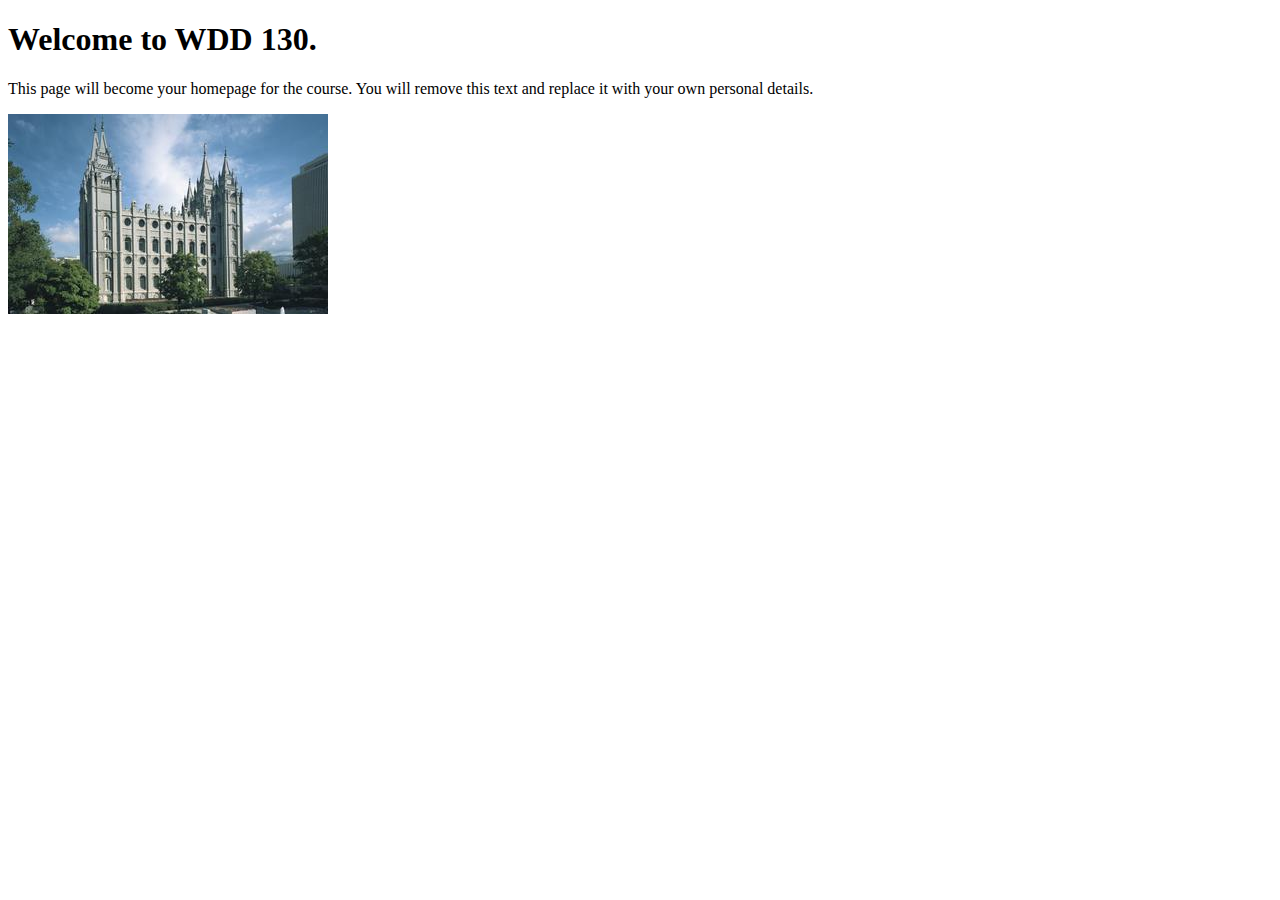
<file: index.html>
<!DOCTYPE html>
<html lang="en">
<head>
    <meta charset="UTF-8">
    <meta name="viewport" content="width=device-width, initial-scale=1.0">
    <title>WDD 130 | Personal Homepage</title>
</head>
<body>
    <h1>Welcome to WDD 130.</h1>
    <p>This page will become your homepage for the course. You will remove this text and replace it with your own personal details.</p>

    <img src="images/salt-lake-temple.jpg" alt="The Salt Lake Temple.">
</body>
</html>
</file>
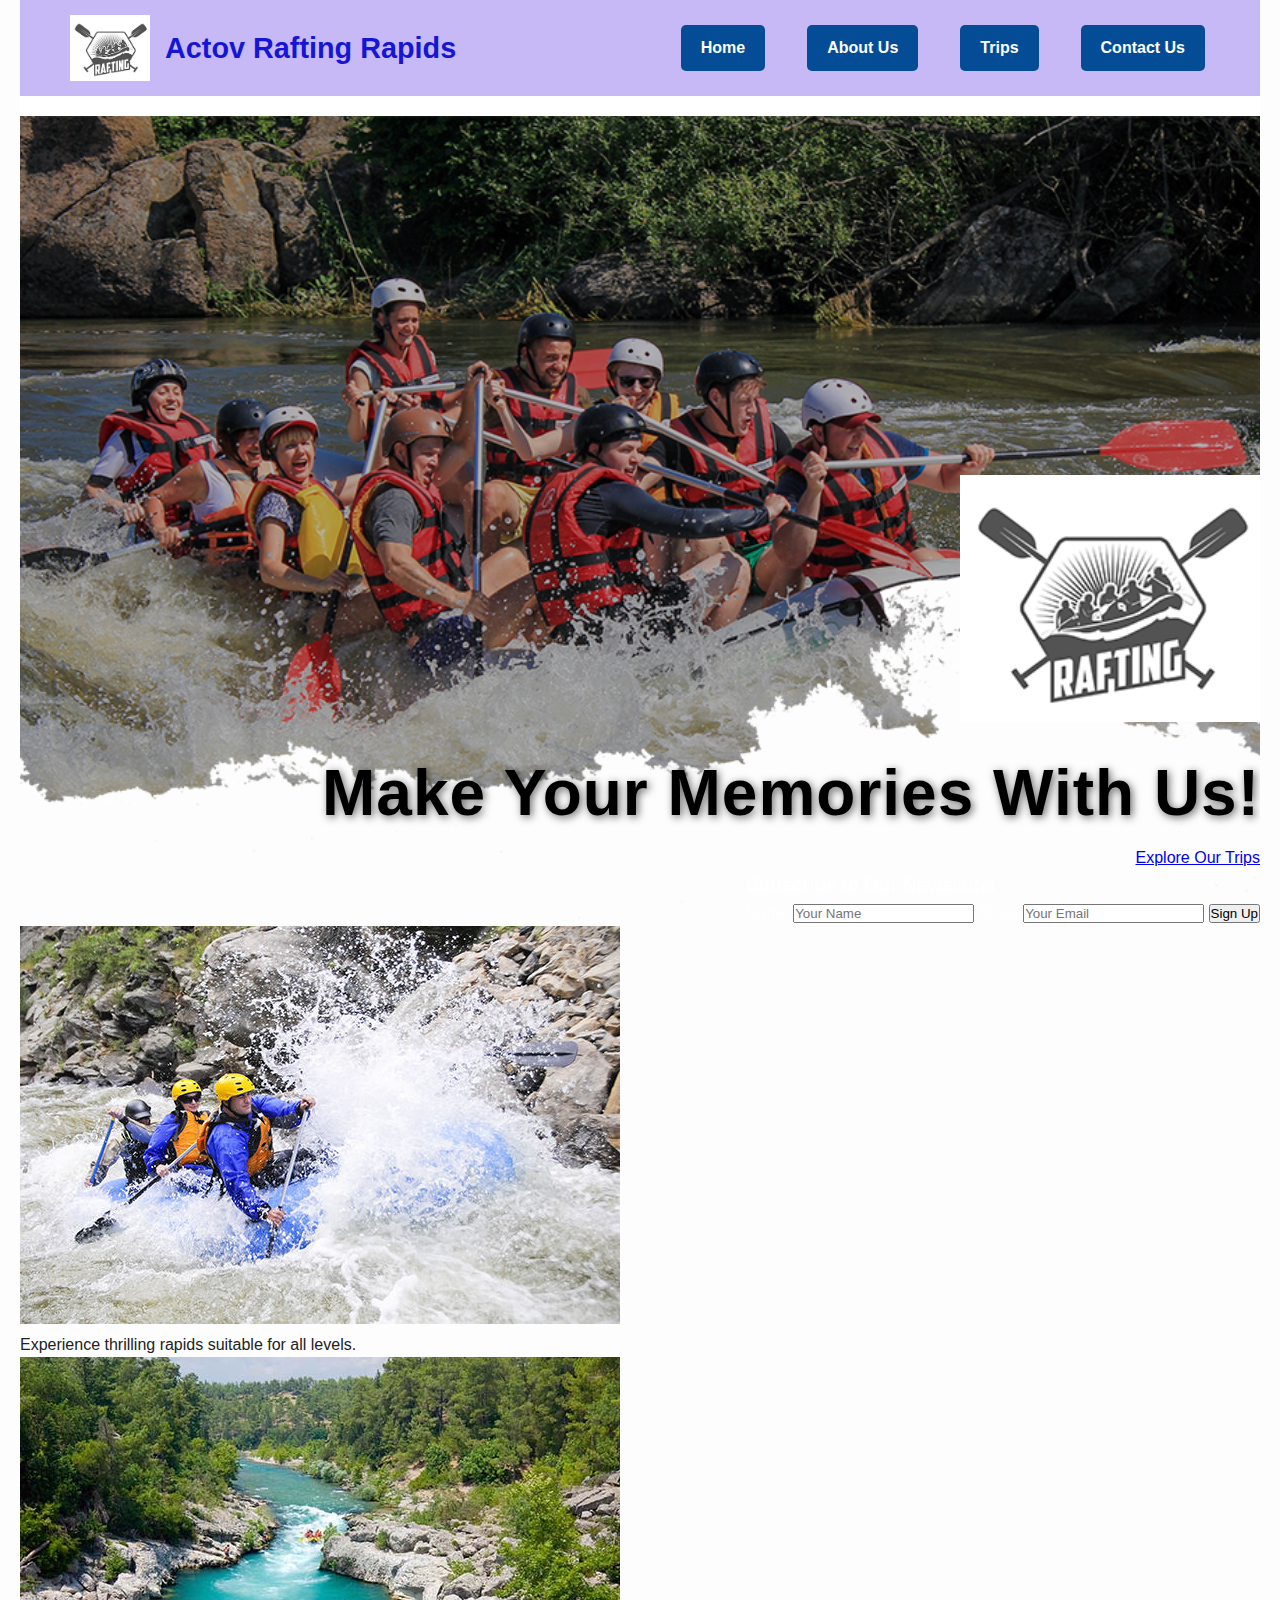
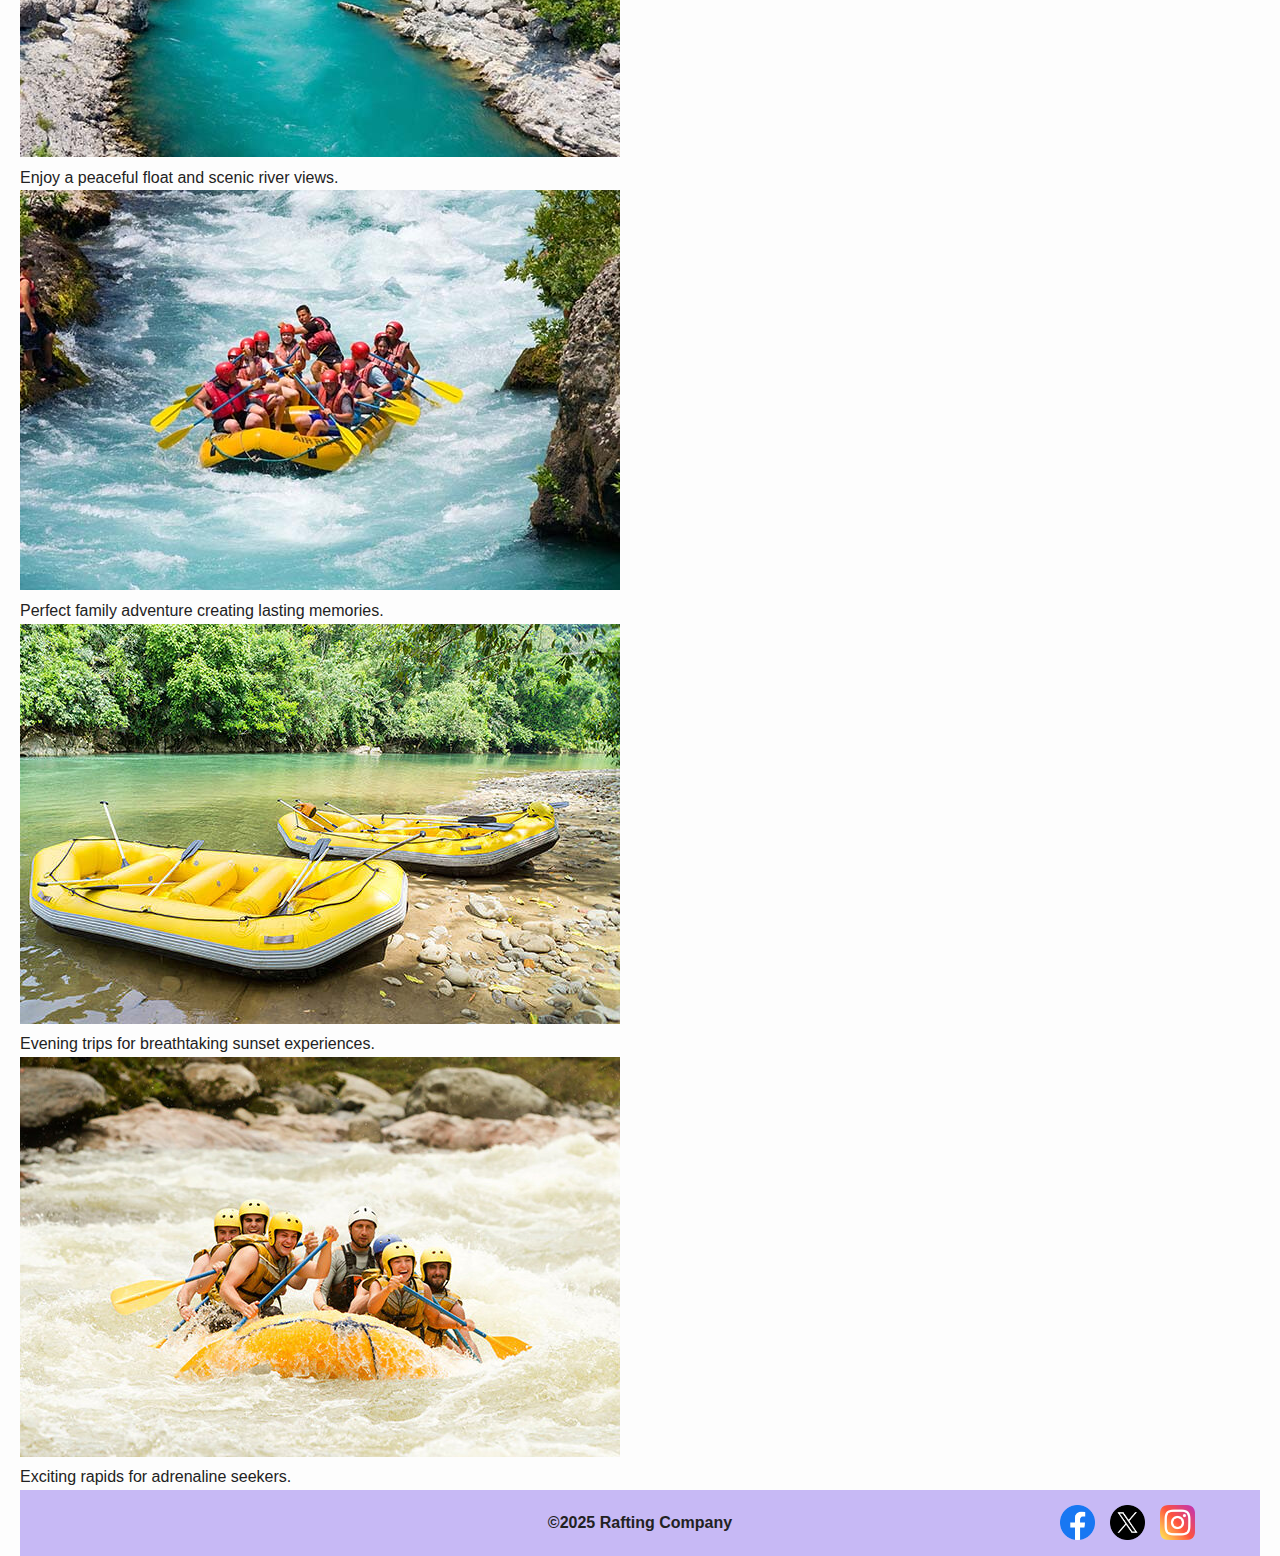
<file: wwr/index.html>
<!DOCTYPE html>
<html lang="en">

<head>
    <meta charset="UTF-8">
    <meta name="viewport" content="width=device-width, initial-scale=1.0">
    <title>Actov Rafting Rapids Co.</title>
    <link rel="stylesheet" href="styles/rafting.css">
    <meta name="description" content="Welcome to Actov Rafting Rapids Co. Experience the thrill of whitewater rafting with our expert guides.">
    <meta name="author" content="Jeff Bernard Candelario">
</head>

<body>
    <div class="wrapper">

        <!-- ================= HEADER ================= -->
        <header>
            <div class="branding">
                <img src="images/zrafting.png" alt="Rafting Company Logo" width="80">
                <h1 class="company-name">Actov Rafting Rapids</h1>
            </div>

            <nav>
                <a href="index.html">Home</a>
                <a href="about.html">About Us</a>
                <a href="trips.html">Trips</a>
                <a href="contact.html">Contact Us</a>
            </nav>
        </header>

        <!-- ================= MAIN ================= -->
        <main class="home-page">
            <section class="hero-home">
                <img src="images/hero_transparency_1024.png" alt="Group of rafters navigating rapids" class="hero-image">
                <div class="hero-overlay">
                    <img src="images/zrafting.png" alt="Company Logo" class="overlay-logo">
                    <h2 class="overlay-text">Make Your Memories With Us!</h2>

                    <!-- Call-to-Action Button -->
                    <a href="trips.html" class="cta-button">Explore Our Trips</a>

                    <!-- Newsletter Overlay Card -->
                    <section class="newsletter-card">
                        <h3>Subscribe to Our Newsletter</h3>
                        <form id="newsletter-form">
                            <label for="newsletter-name">Name</label>
                            <input type="text" id="newsletter-name" name="newsletter-name" placeholder="Your Name">

                            <label for="newsletter-email">Email</label>
                            <input type="email" id="newsletter-email" name="newsletter-email" placeholder="Your Email">

                            <button type="submit">Sign Up</button>
                        </form>
                    </section>
                </div>
            </section>

            <!-- Grid Content Section -->
            <div class="home-grid">
                <div class="grid-item">
                    <img src="images/rafting-wet1.jpg" alt="Thrilling Rapids">
                    <p>Experience thrilling rapids suitable for all levels.</p>
                </div>
                <div class="grid-item">
                    <img src="images/rafting-stream.jpg" alt="Peaceful Float">
                    <p>Enjoy a peaceful float and scenic river views.</p>
                </div>
                <div class="grid-item">
                    <img src="images/rafting-snapshot.jpg" alt="Family Adventure">
                    <p>Perfect family adventure creating lasting memories.</p>
                </div>
                <div class="grid-item">
                    <img src="images/boat_gear1.jpg" alt="Sunset Trip">
                    <p>Evening trips for breathtaking sunset experiences.</p>
                </div>
                <div class="grid-item">
                    <img src="images/rafting4.jpg" alt="Exciting Rapids 2">
                    <p>Exciting rapids for adrenaline seekers.</p>
                </div>
            </div>

        </main>

        <!-- ================= FOOTER ================= -->
        <footer>
            <div class="footer-content">
                <p>©2025 Rafting Company</p>
                <div class="socialmedia">
                    <a href="https://facebook.com" target="_blank">
                        <img src="images/facebook.png" alt="Facebook homepage link">
                    </a>
                    <a href="https://twitter.com" target="_blank">
                        <img src="images/twitter.png" alt="Twitter homepage link">
                    </a>
                    <a href="https://instagram.com" target="_blank">
                        <img src="images/instagram.png" alt="Instagram homepage link">
                    </a>
                </div>
            </div>
        </footer>

    </div>
</body>

</html>
</file>
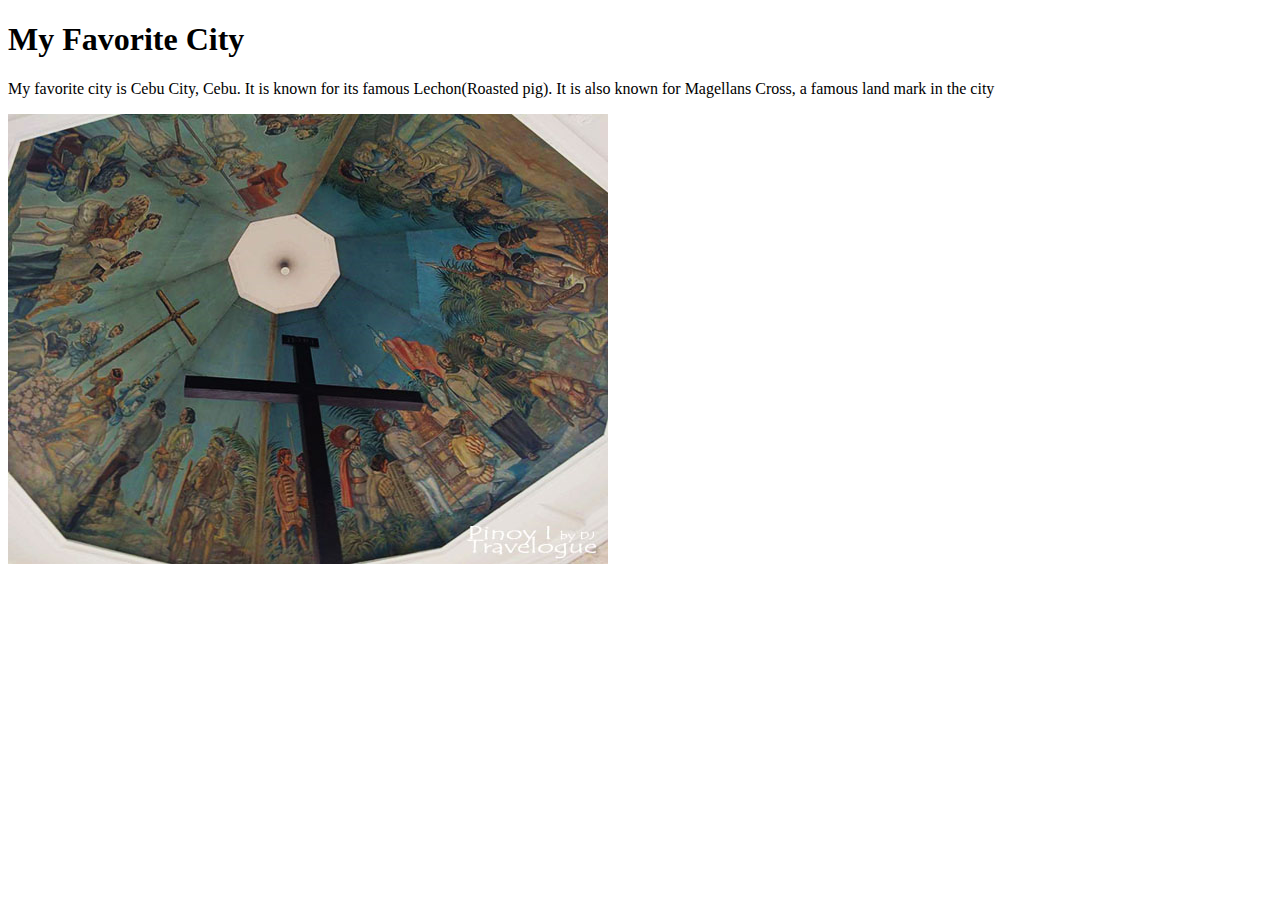
<file: week01/favorite-city.html>
<!DOCTYPE html>
<html lang="en">

<head>
    <meta charset="UTF-8">
    <meta name="viewport" content="width=device-width, initial-scale=">
    <title>My Favorite City - Brother Jeff</title>
</head>

<body>
    <h1>My Favorite City</h1>
    <p>My favorite city is Cebu City, Cebu. It is known for its famous Lechon(Roasted pig).
        It is also known for Magellans Cross, a famous land mark in the city</p>
    <img src="images/cross.jpg" alt="a historic landmark in Cebu City where Ferdinand Magellan planted a cross in 1521, 
    marking the arrival of Christianity in the Philippines" width="600" </body>

</html>
</file>
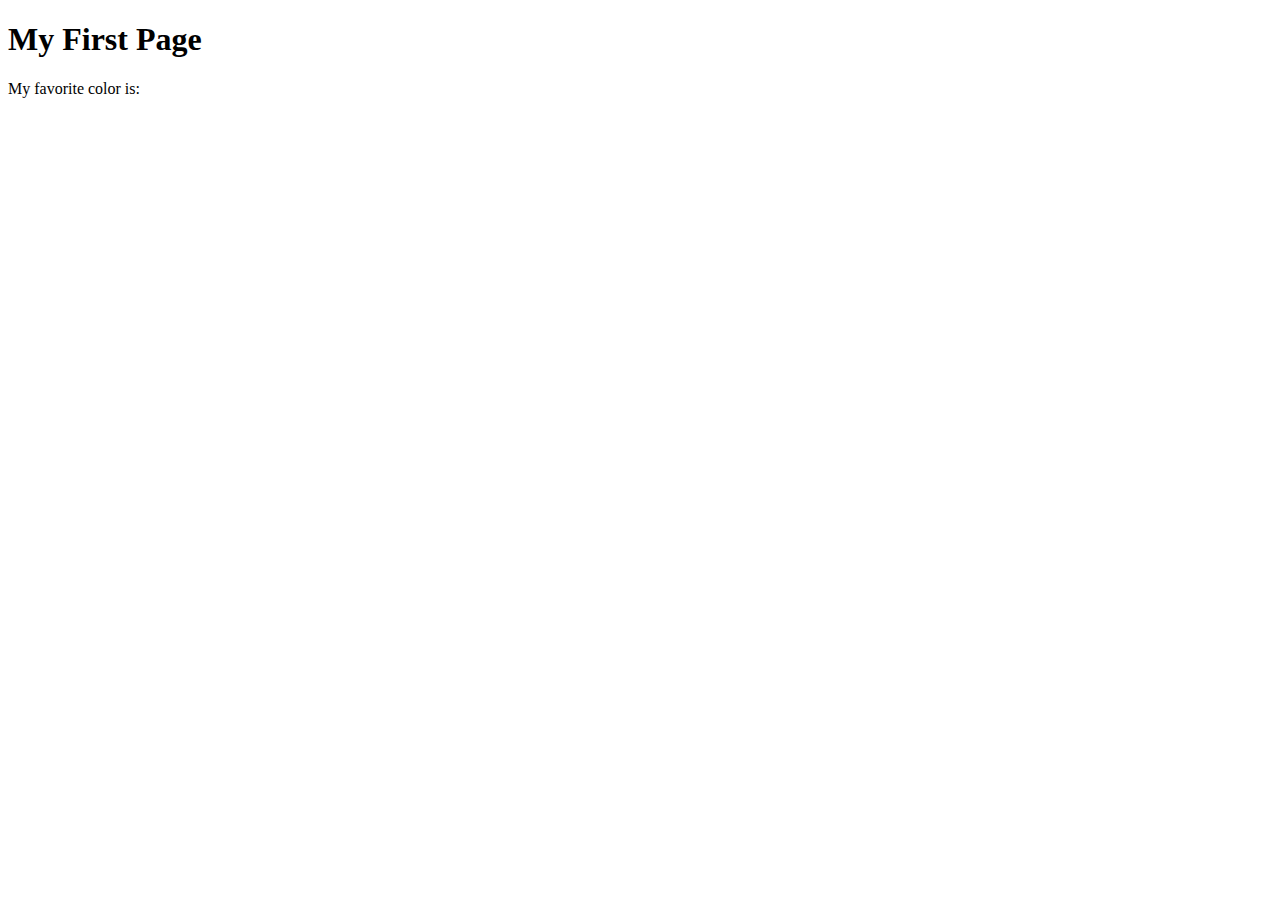
<file: week01/first-page.html>
<!DOCTYPE html>
<html lang="en">
<head>
    <meta charset="UTF-8">
    <meta name="viewport" content="width=device-width, initial-scale=1.0">
    <title>My First Page</title>
</head>
<body>
    <h1>My First Page</h1>
    <p>My favorite color is: </p>
</body>
</html>
</file>
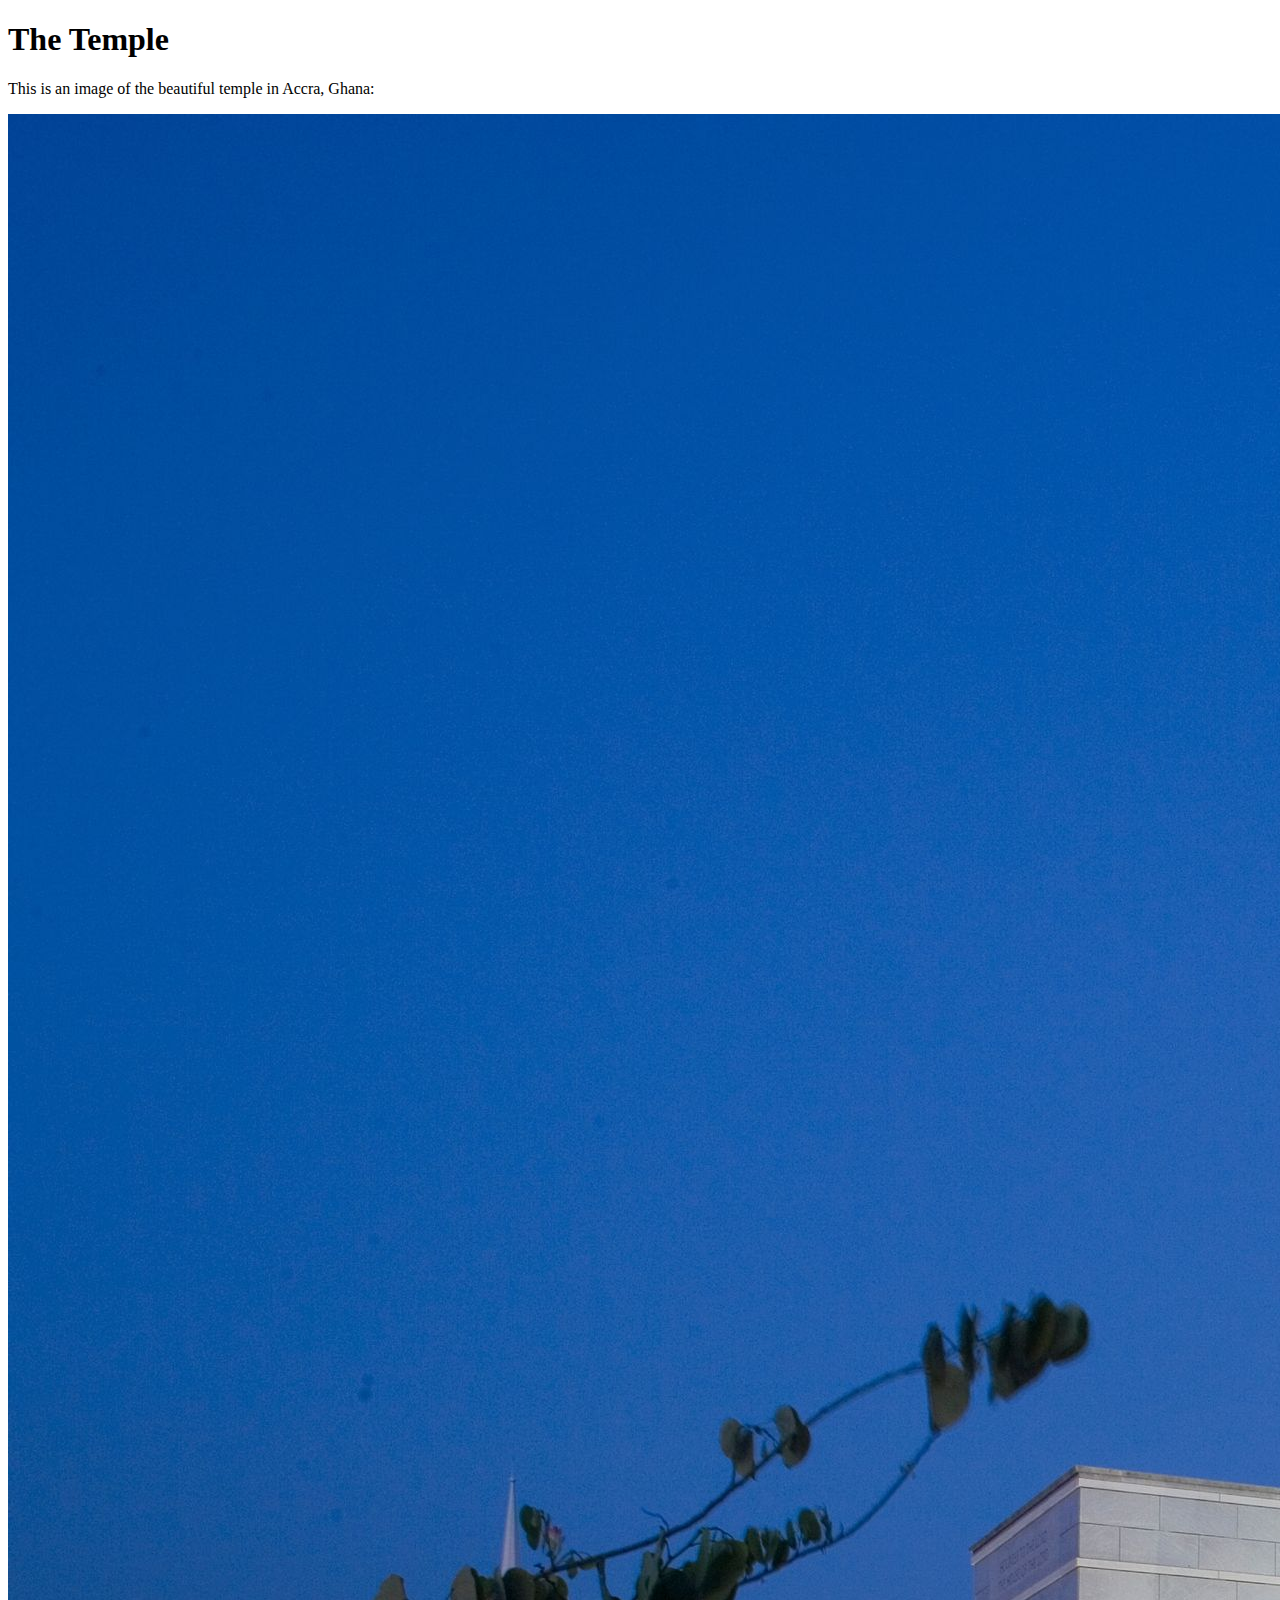
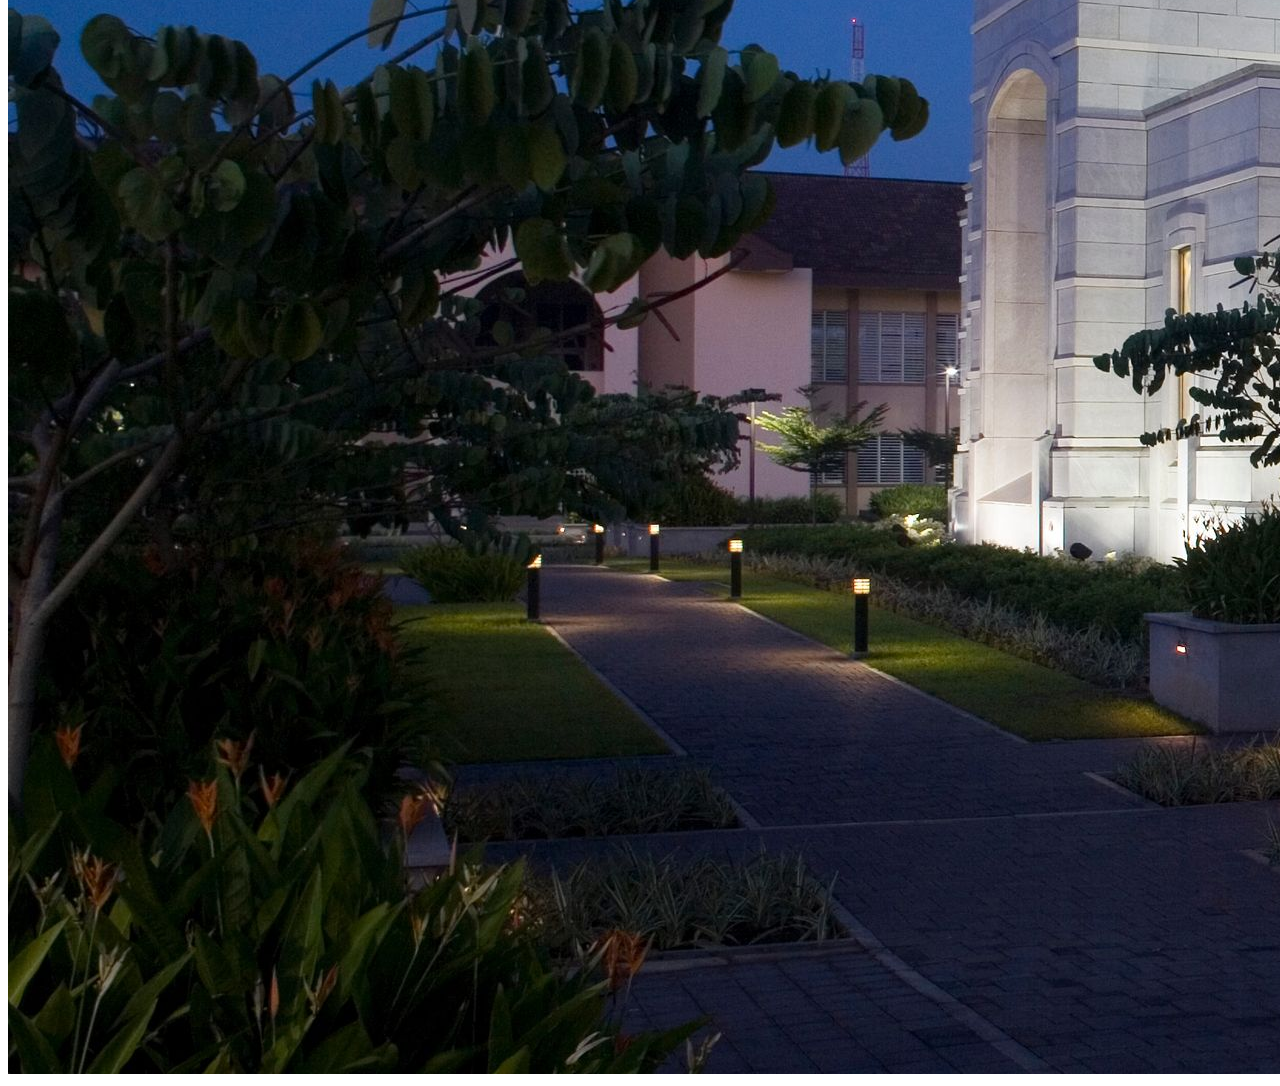
<file: week01/images.html>
<!DOCTYPE html>
<html lang="en">
<head>
    <meta charset="UTF-8">
    <meta name="viewport" content="width=device-width, initial-scale=1.0">
    <title>Temple Image</title>
</head>
<body>
    <h1>The Temple</h1>
    <p>This is an image of the beautiful temple in Accra, Ghana:</p>
    <img src="images/temple-large.jpeg" alt="The Accra Ghana Temple">
    
</body>
</html>
</file>
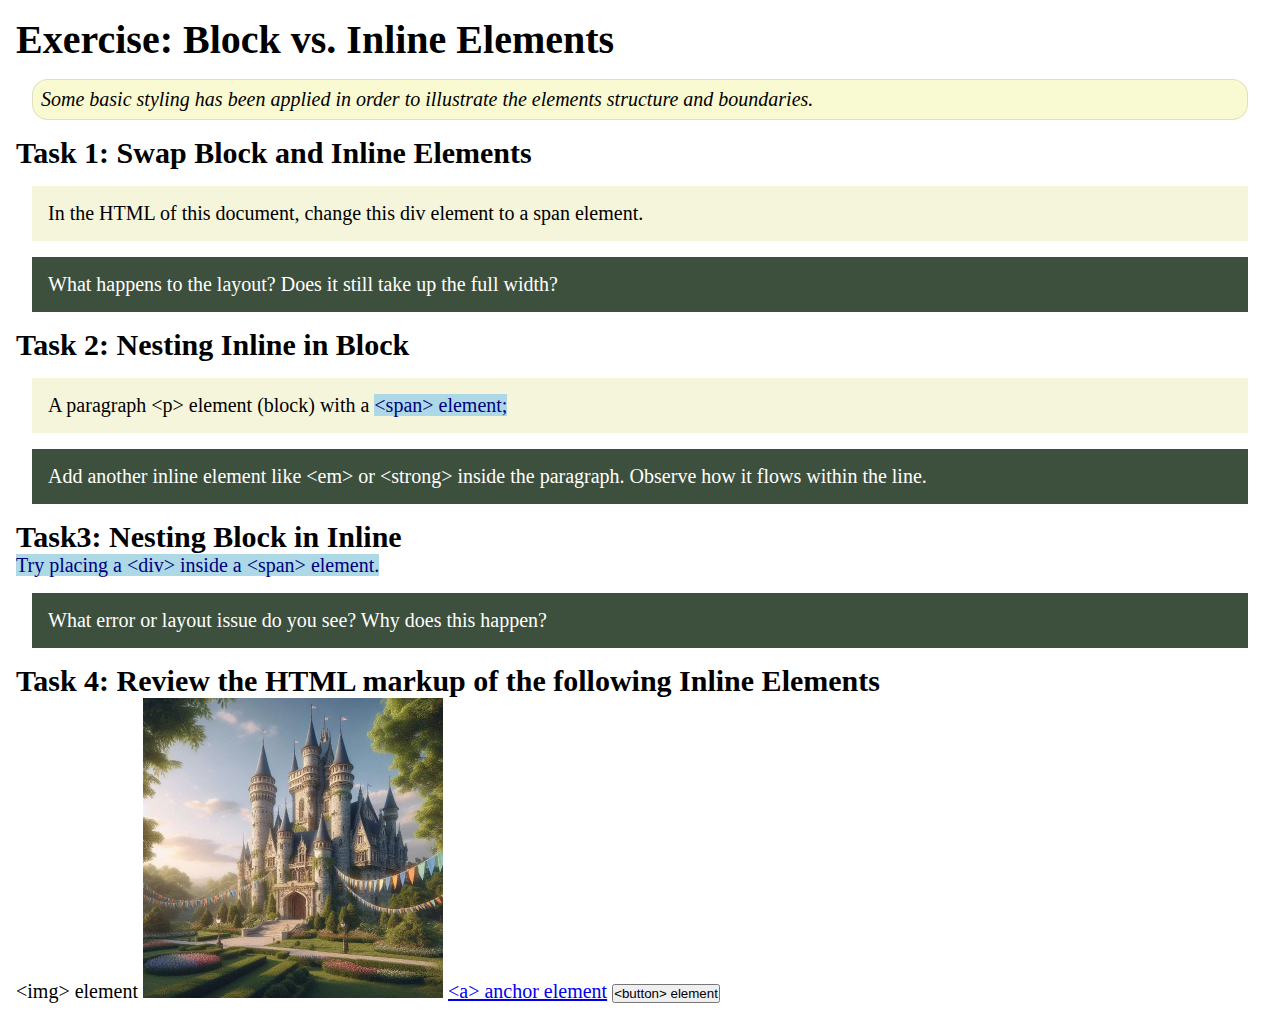
<file: week02/block-vs-inline.html>
<!DOCTYPE html>
<html lang="en">

<head>
    <meta charset="UTF-8">
    <meta name="viewport" content="width=device-width, initial-scale=1.0">
    <title>Exercise: Block vs. Inline Elements</title>
    <link rel="stylesheet" href="styles/block-vs-inline.css">
</head>

<body>
    <main>
        <h1>Exercise: Block vs. Inline Elements</h1>
        <p class="note">Some basic styling has been applied in order to illustrate the elements structure and
            boundaries.</p>

        <h2>Task 1: Swap Block and Inline Elements</h2>
        <div>In the HTML of this document, change this div element to a span element.</div>

        <p class="question">What happens to the layout? Does it still take up the full width?</p>

        <h2>Task 2: Nesting Inline in Block</h2>
        <p>A paragraph &lt;p&gt; element (block) with a <span>&lt;span&gt; element;</span></p>
        <p class="question">Add another inline element like &lt;em&gt; or &lt;strong&gt; inside the paragraph. Observe
            how it flows within the line.</p>

        <h2>Task3: Nesting Block in Inline</h2>
        <span>Try placing a &lt;div&gt; inside a &lt;span&gt; element.</span>
            <p class="question">What error or layout issue do you see? Why does this happen?</p>


            <h2>Task 4: Review the HTML markup of the following Inline Elements</h2>
        &lt;img&gt; element
        <img src="images/castle.webp" alt="placeholder image (images are inline)" width="300" height="300">
        <a href="https://churchofjesuschrist.org">&lt;a&gt; anchor element</a>
        <button type="button">&lt;button&gt; element</button>
    </main>
</body>

</html>
</file>
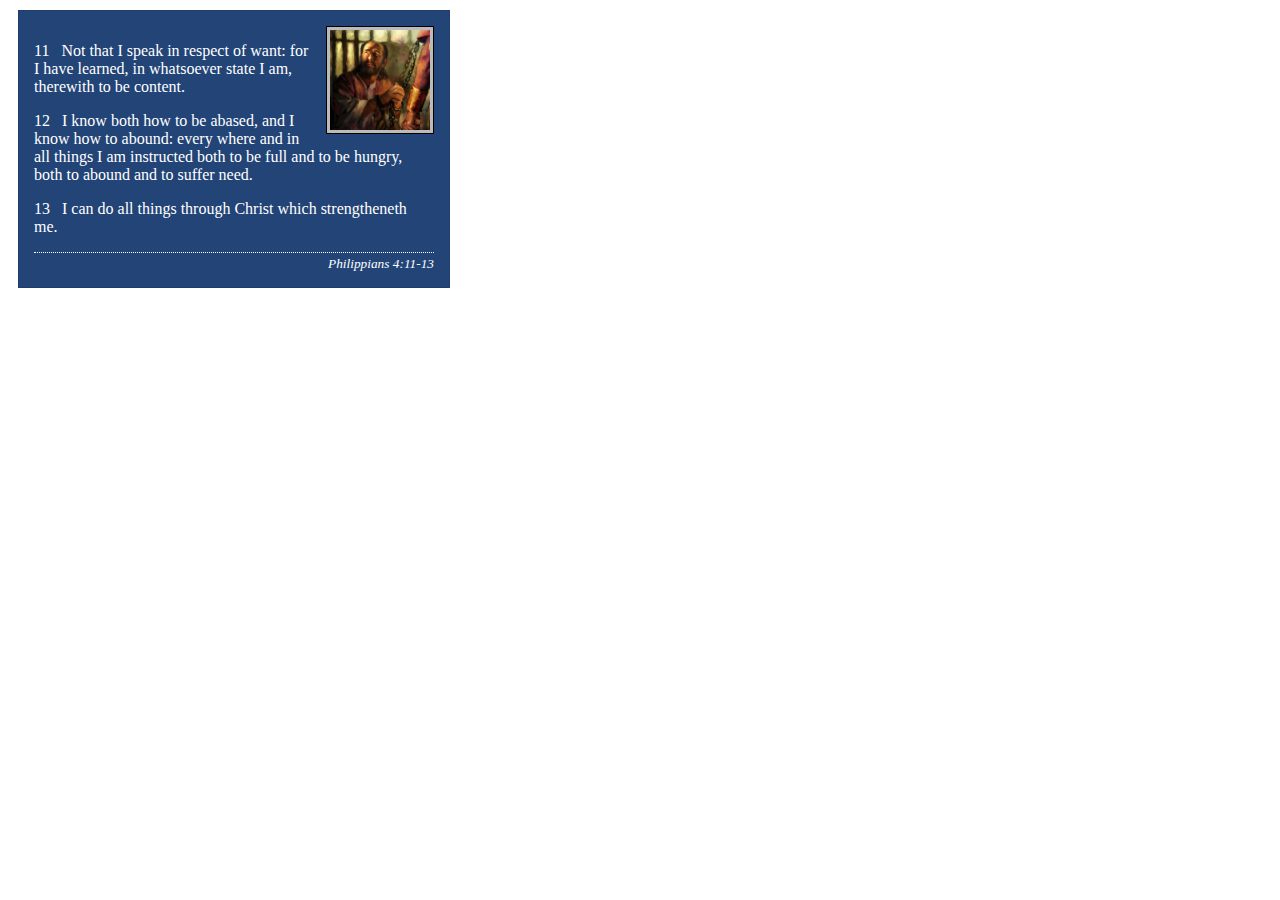
<file: week02/box-model-solution.html>
<!DOCTYPE html>
<html lang="en">
<head>
    <meta charset="UTF-8">
    <meta name="viewport" content="width=device-width, initial-scale=1.0">
    <title>Box Model Activity</title>
    <link rel="stylesheet" href="styles/box-model-solution.css">
</head>
<body>
    <main>
        <div class="callout">
            <img src="images/apostle-paul-imprisoned.webp" alt="Paul the Apostle - Imprisoned in Rome" width="200" height="200">
            <blockquote>
                <p>11 &nbsp; Not that I speak in respect of want: for I have learned, in whatsoever state I am, therewith to be content.</p>
                <p>12 &nbsp; I know both how to be abased, and I know how to abound: every where and in all things I am instructed both to be full and to be hungry, both to abound and to suffer need.</p>
                <p>13 &nbsp; I can do all things through Christ which strengtheneth me.</p>
            </blockquote>
            <cite>Philippians 4:11-13</cite>
        </div>
    </main>
</body>
</html>
</file>
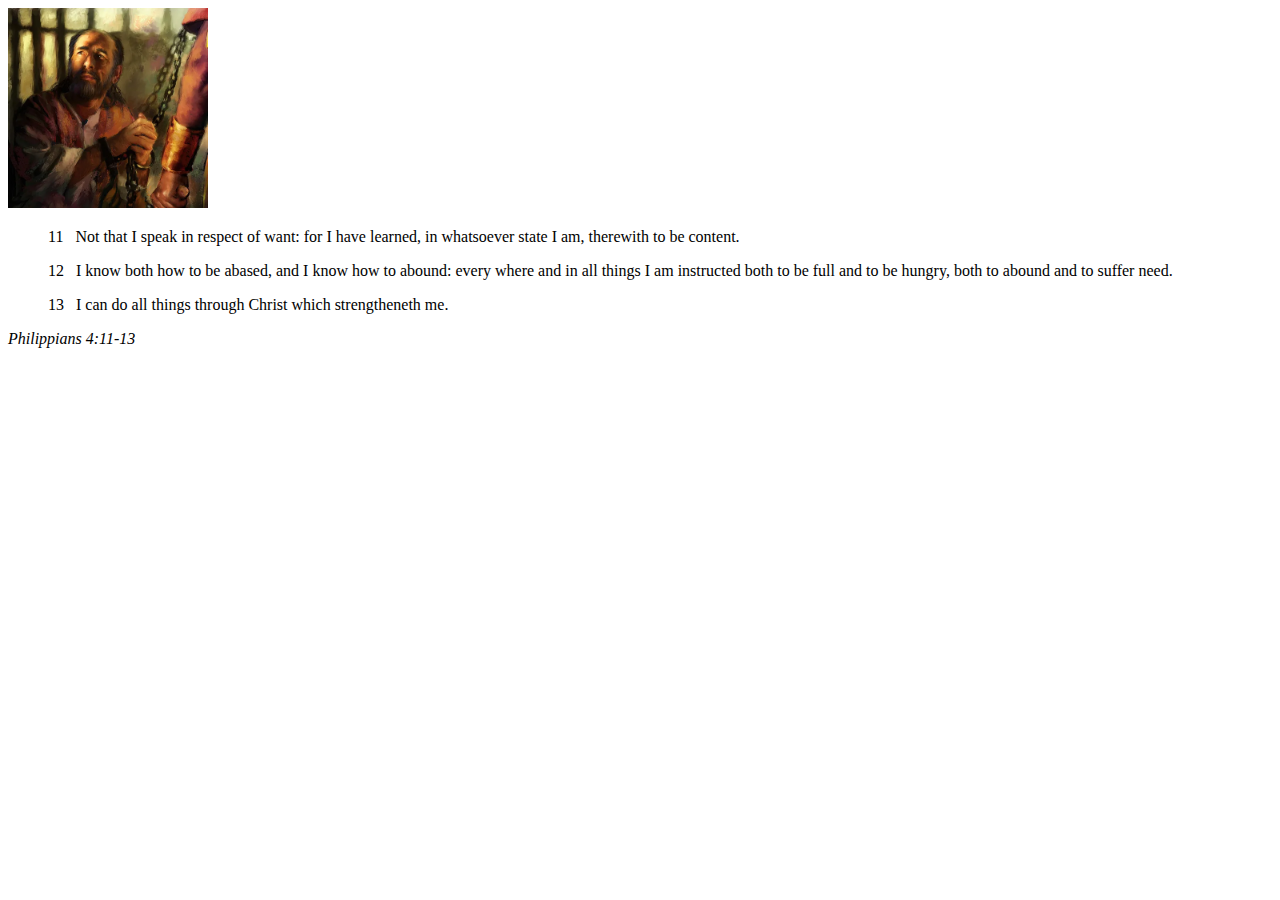
<file: week02/box-model.html>
<!DOCTYPE html>
<html lang="en">
<head>
    <meta charset="UTF-8">
    <meta name="viewport" content="width=device-width, initial-scale=1.0">
    <title>Box Model Activity</title>
</head>
<body>
    <main>
        <div class="callout">
            <img src="images/apostle-paul-imprisoned.webp" alt="Paul the Apostle - Imprisoned in Rome" width="200" height="200">
            <blockquote>
                <p>11 &nbsp; Not that I speak in respect of want: for I have learned, in whatsoever state I am, therewith to be content.</p>
                <p>12 &nbsp; I know both how to be abased, and I know how to abound: every where and in all things I am instructed both to be full and to be hungry, both to abound and to suffer need.</p>
                <p>13 &nbsp; I can do all things through Christ which strengtheneth me.</p>
            </blockquote>
            <cite>Philippians 4:11-13</cite>
        </div>
    </main>
</body>
</html>
</file>
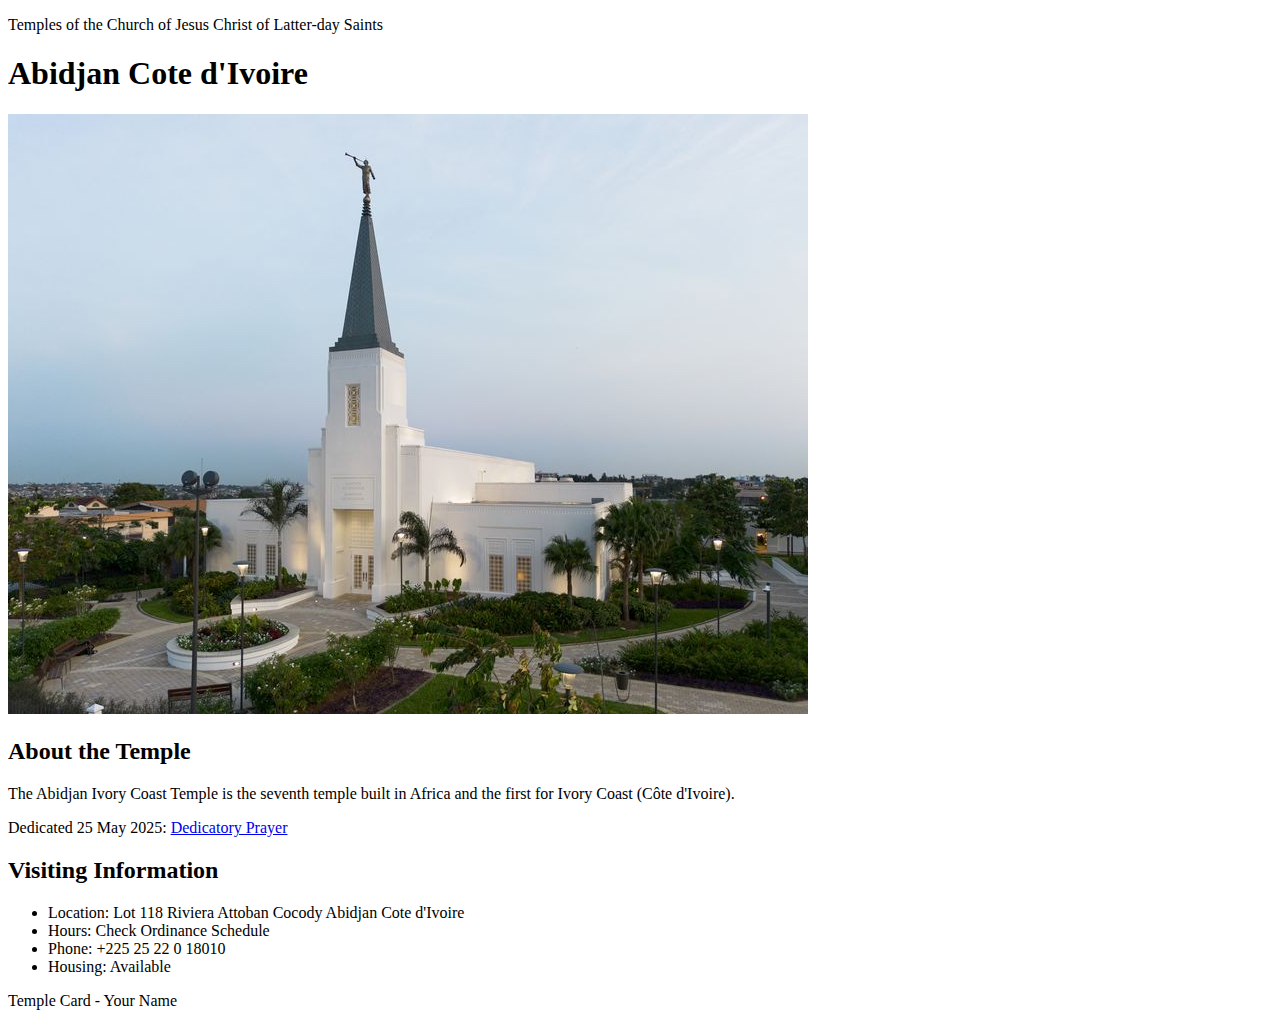
<file: week02/temple.html>
<!DOCTYPE html>
<html lang="en">

<head>
    <meta charset="UTF-8">
    <meta name="viewport" content="width=device-width, initial-scale=1.0">
    <title>Temple Card - Abidjan Cote d'Ivoire</title>
</head>

<body>
    <header>
        <p>Temples of the Church of Jesus Christ of Latter-day Saints</p>
    </header>
    <main>
        <h1>Abidjan Cote d'Ivoire</h1>
        <picture>
            <img src="images/abidjan-ivory-coast.jpeg" alt="Abidjan Cote d'Ivoire Temple">
        </picture>
        <section>
            <h2>About the Temple</h2>
            <p>The Abidjan Ivory Coast Temple is the seventh temple built in Africa and the first for Ivory Coast (Côte
                d'Ivoire).</p>
            <p>Dedicated 25 May 2025: <a
                    href="https://www.churchofjesuschrist.org/temples/dedicatory-prayer/abidjan-ivory-coast-temple/2025-05-25?lang=eng"
                    target="_blank" rel="noopener noreferrer">Dedicatory Prayer</a></p>
        </section>
        <section>
            <h2>Visiting Information</h2>
            <ul>
                <li>Location: Lot 118 Riviera Attoban Cocody Abidjan Cote d'Ivoire</li>
                <li>Hours: Check Ordinance Schedule</li>
                <li>Phone: +225 25 22 0 18010</li>
                <li>Housing: Available</li>
            </ul>
        </section>
    </main>
    <footer>
        <p>Temple Card - Your Name</p>
    </footer>
</body>

</html>
</file>
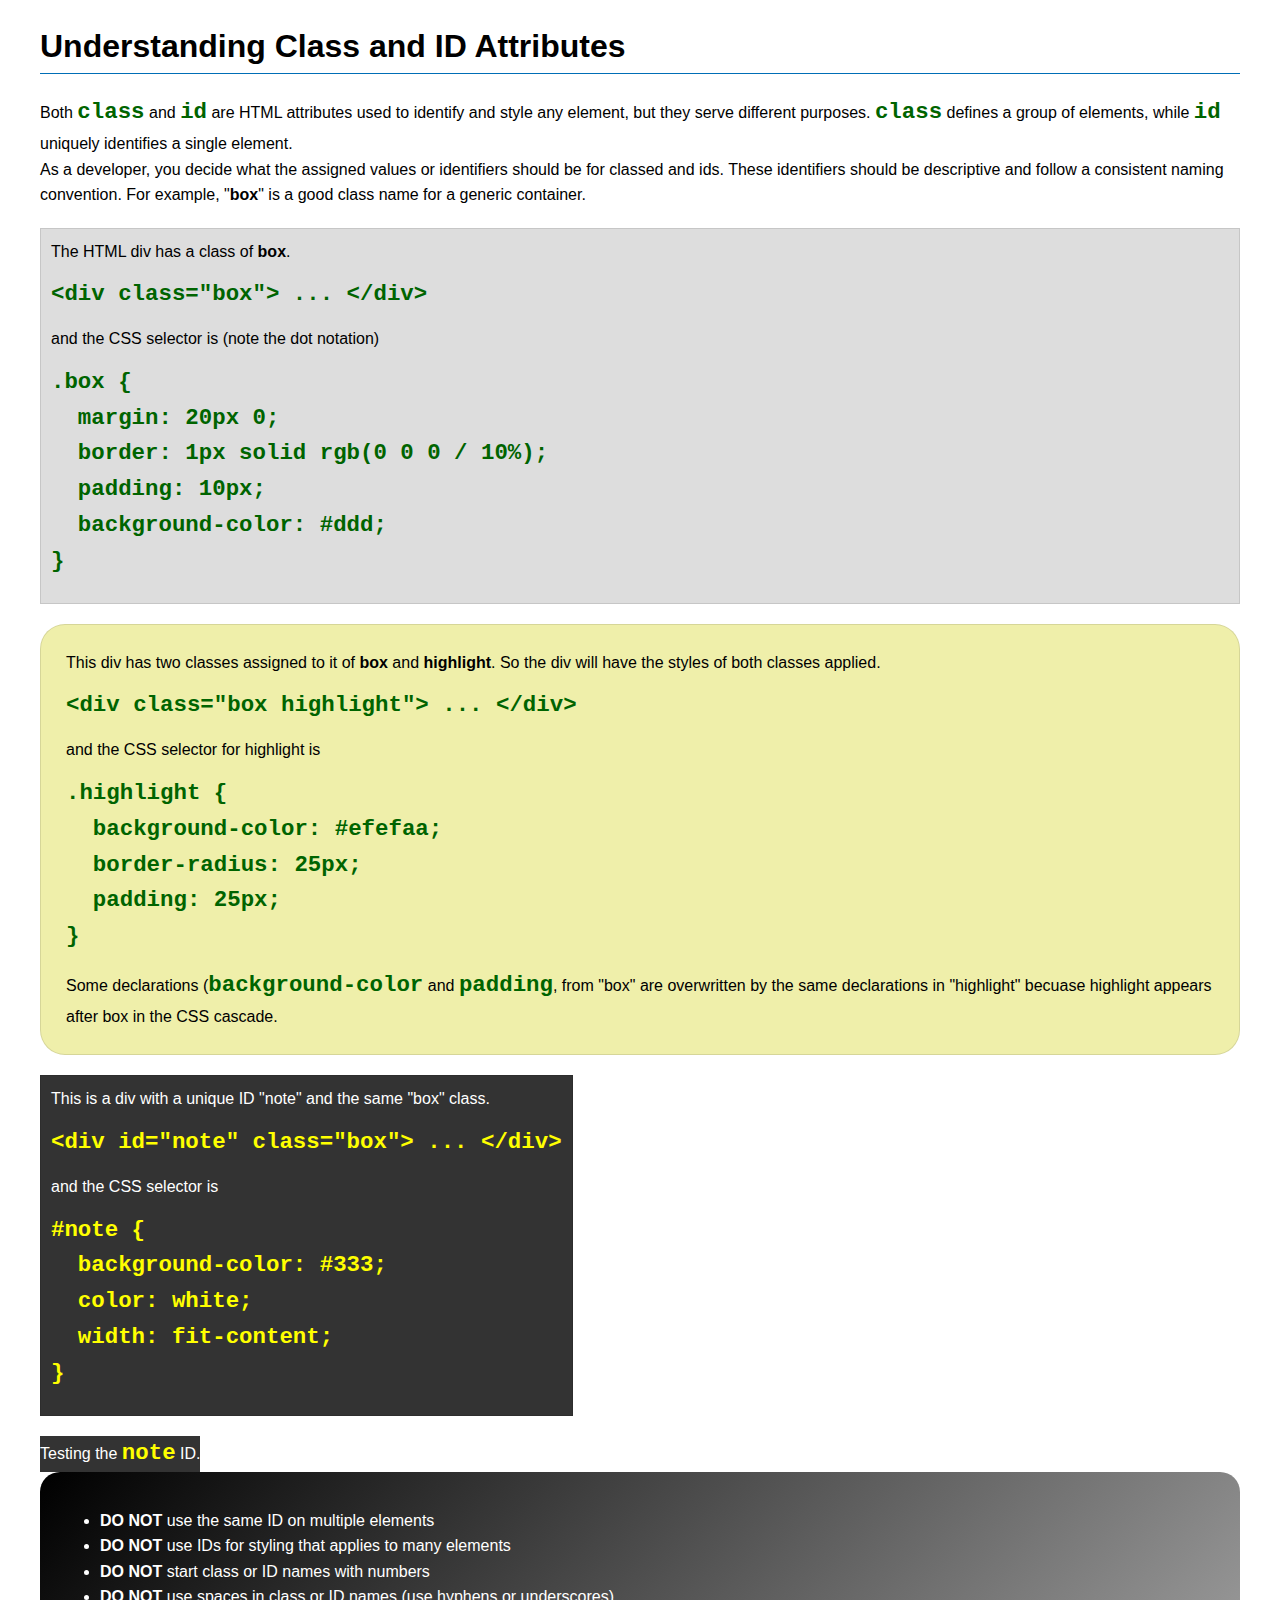
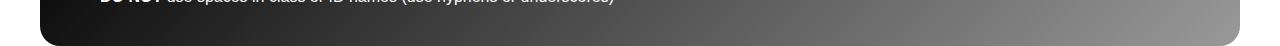
<file: week03/class-and-id.html>
<!DOCTYPE html>
<html lang="en">

<head>
    <meta charset="UTF-8">
    <meta name="viewport" content="width=device-width, initial-scale=1.0">
    <title>Class vs ID Attributes</title>
    <link rel="stylesheet" href="styles/class-and-id.css">
</head>

<body>
    <h1>Understanding Class and ID Attributes</h1>
    <p>Both <code>class</code> and <code>id</code> are HTML attributes used to identify and style any element, but they
        serve different purposes. <code>class</code> defines a group of elements, while <code>id</code> uniquely
        identifies a single element.</p>
    <p>As a developer, you decide what the assigned values or identifiers should be for classed and ids. These
        identifiers should be
        descriptive and follow a consistent naming convention. For example, "<strong>box</strong>" is a good class name
        for a generic container.</p>
    <div class="box">
        <p>The HTML div has a class of <strong>box</strong>.</p>
        <pre><code class="html">&lt;div class="box"&gt; ... &lt;/div&gt;</code></pre>
        and the CSS selector is (note the dot notation)
        <pre><code class="css">.box {
  margin: 20px 0;
  border: 1px solid rgb(0 0 0 / 10%);
  padding: 10px;
  background-color: #ddd; 
}</code></pre>
    </div>

    <div class="box highlight">
        <p>This div has two classes assigned to it of <strong>box</strong> and <strong>highlight</strong>. So the div
            will have the styles of both classes applied.</p>
        <pre><code class="html">&lt;div class="box highlight"&gt; ... &lt;/div&gt;</code></pre>
        and the CSS selector for highlight is
        <pre><code class="css">.highlight {
  background-color: #efefaa;
  border-radius: 25px;
  padding: 25px;
}</code></pre>
<p>Some declarations (<code>background-color</code> and <code>padding</code>, from "box" are overwritten by the same declarations in "highlight" becuase highlight appears after box in the CSS cascade.</p>
    </div>

    <div id="note" class="box">
        <p>This is a div with a unique ID "note" and the same "box" class.</p>
        <pre><code class="html">&lt;div id="note" class="box"&gt; ... &lt;/div&gt;</code></pre>
        and the CSS selector is
        <pre><code class="css">#note {
  background-color: #333;
  color: white;
  width: fit-content;
}</code></pre>
    </div>

    <div id="note">
        <p>Testing the <code>note</code> ID.</p>
    </div>

    <section id="best-practice">
        <ul>
            <li><strong>DO NOT</strong> use the same ID on multiple elements</li>
            <li><strong>DO NOT</strong> use IDs for styling that applies to many elements</li>
            <li><strong>DO NOT</strong> start class or ID names with numbers</li>
            <li><strong>DO NOT</strong> use spaces in class or ID names (use hyphens or underscores)</li>
        </ul>
    </section>




</body>

</html>
</file>
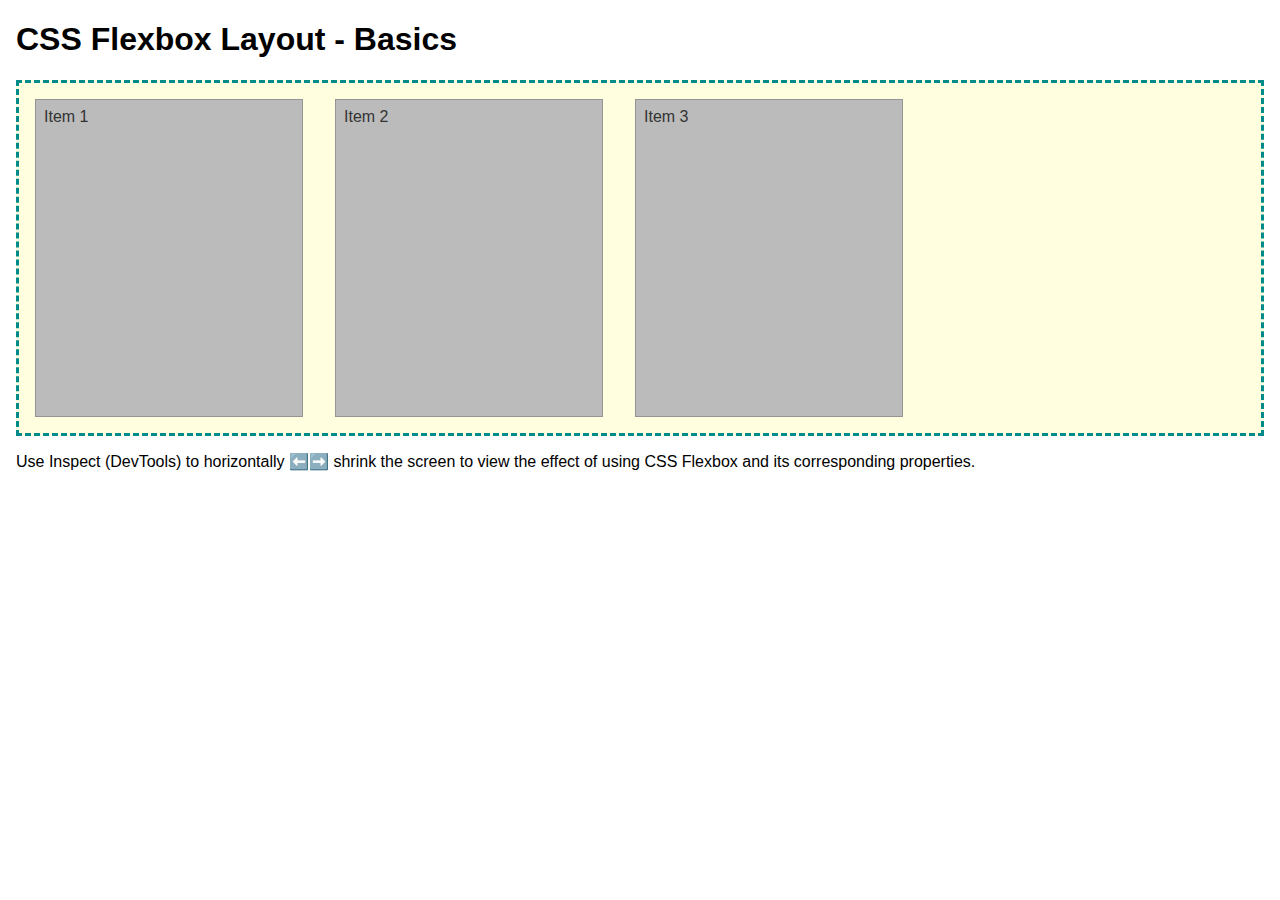
<file: week04/flexbox-layout.html>
<!DOCTYPE html>
<html lang="en">
<head>
    <meta charset="UTF-8">
    <meta name="viewport" content="width=device-width, initial-scale=1.0">
    <title>CSS Flexbox Layout - Basics</title>
    <link rel="stylesheet" href="styles/flexbox.css">
</head>
<body>
    <main>
        <h1>CSS Flexbox Layout - Basics</h1>
        <div class="flex-container">
            <div class="flex-item item1">Item 1</div>
            <div class="flex-item item2">Item 2</div>
            <div class="flex-item item3">Item 3</div>
        </div>
        <p>Use Inspect (DevTools) to horizontally ⬅️➡️ shrink the screen to view the effect of using CSS Flexbox and its corresponding properties.</p>
    </main>
</body>
</html>
</file>
<file: week02/styles/block-vs-inline.css>
* {
    margin: 0;
    padding: 0;
}

body {
    font-size: 20px;
    margin: 1rem;
}

p,
div {
    background-color: beige;
    margin: 1rem;
    padding: 1rem;
}

span {
    color: navy;
    background-color: lightblue;
}

code {
    margin: 0;
    padding: 0;
    color: green;
    font-size: 1.2rem;
}

.note {
    font-style: italic;
    background-color: lightgoldenrodyellow;
    border-radius: 1rem;
    border: 1px solid rgb(0 0 0 / 10%);
    margin: 1rem;
    padding: .5rem;
}

.question {
    background-color: #3d503d;
    color: #fff;
}
</file>
<file: week02/styles/box-model-solution.css>
.callout {
    max-width: 400px;
    margin: 10px;
    border: 1px solid rgba(0, 0, 0, .1);
    padding: 15px;
    background-color: #247;
    color: #fff;
}

.callout img {
    float: right;
    margin: 0 0 10px 15px;
    border: 1px solid #000;
    padding: 3px;
    background-color: #bbb;
    width: 100px;
    height: auto;

}

blockquote {
    margin: 0;
}

cite {
    display: block;
    border-top: 1px dotted #fff;
    padding-top: 3px;
    text-align: right;
    font-size: smaller;
}
</file>
<file: week03/styles/class-and-id.css>
body {
    font-family: Arial, sans-serif;
    line-height: 1.6;
    margin: 0;
    padding: 0 40px;
}

h1 {
    border-bottom: 1px solid rgb(0 110 182);
    padding-bottom: 0;
}



p {
    margin: 0;
}

code {
    color: darkgreen;
    font-weight: 700;
    font-size: 1.4rem;
}

/* Class examples - can be reused */

.box {
    margin: 20px 0;
    border: 1px solid rgb(0 0 0 / 10%);
    padding: 10px;
    background-color: #ddd; /* this is shorthand for #dddddd */
}

.highlight {
    background-color: #efefaa;
    border-radius: 25px;
    padding: 25px;
}

/* ID examples - should be unique */

#note {
    background-color: #333;
    color: white;
    width: fit-content;
}

#note code {
    color: yellow;
}

#best-practice {
    background: linear-gradient(135deg, #000 0%, #999 100%);
    color: white;
    border-radius: 20px;
    padding: 20px
}
</file>
<file: week04/styles/flexbox.css>
body {
    font-family: Helvetica, Arial, sans-serif;
    margin: 1rem;
}

.flex-container {
    border: 3px dashed darkcyan;
    background-color: lightyellow;
    display: flex;
    flex-wrap: wrap;
}

.flex-item {
    width: 250px;
    margin: 1rem;
    border: 1px solid rgb(0 0 0 / 20%);
    padding: 0.5rem;
    background-color: #bbb;
    color: #333;
}

.item1 {
    min-height: 100px;
}

.item2 {
    min-height: 200px;
}

.item3 {
    min-height: 300px;
}
</file>
<file: wwr/styles/rafting.css>
/* ================= RESET & BASICS ================= */
* {
  margin: 0;
  padding: 0;
  box-sizing: border-box;
}

:root {
  --body-font: Arial, sans-serif;
  --body-color: #222;
  --primary-color: #c7b9f5;   /* light purple */
  --secondary-color: #1515d8; /* deep blue */
  --adventure-color: #044d96; /* blue for adventure heading */
}

body {
  font-family: var(--body-font);
  line-height: 1.6;
  background-color: #fdfdfd;
  color: var(--body-color);
  padding: 0 20px;
}

/* ================= LAYOUT CONTAINER ================= */
header, main, footer {
  max-width: 100%;
  margin: 0 auto;
}

/* ================= HEADER ================= */
header {
  background-color: var(--primary-color);
  display: grid;
  grid-template-columns: auto 1fr;
  align-items: center;
  padding: 15px 50px;
  border-bottom: 20px solid white;
}

.branding {
  display: flex;
  align-items: center;
  gap: 15px;
}

header img {
  width: 80px;
  height: auto;
}

.company-name {
  font-size: 1.8rem;
  font-weight: 700;
  color: var(--secondary-color);
  margin: 0;
}

nav {
  display: flex;
  justify-content: flex-end;
  align-items: center;
  gap: 2rem;
}

nav a {
  display: inline-block;
  padding: 10px 20px;
  margin: 0 5px;
  background-color: #044d96;
  border-radius: 5px;
  color: white;
  text-decoration: none;
  font-weight: 600;
  transition: background 0.3s ease, transform 0.2s ease;
}

nav a:hover {
  background-color: #4287d5;
  transform: scale(1.05);
}

@media (max-width: 768px) {
  header {
    grid-template-columns: 1fr;
    text-align: center;
    padding: 10px 20px;
    border-bottom: 10px solid white;
  }

  .branding {
    display: inline-flex;
    justify-content: center;
    align-items: center;
    gap: 10px;
    margin-bottom: 10px;
  }

  .company-name {
    font-size: 1.4rem;
  }

  nav {
    flex-wrap: wrap;
    justify-content: center;
    gap: 1rem;
  }
}

/* ================= ABOUT PAGE ================= */
/* Hero Section */
.hero {
  position: relative;
  background-image: url("../images/rafting12_1024.jpg");
  background-size: cover;
  background-position: top center;
  background-repeat: no-repeat;
  height: 600px;
  width: 100%;
  overflow: hidden;
}

.hero h1 {
  position: absolute;
  top: 0;
  left: 0;
  right: 0;
  background: rgba(0, 0, 128, 0.7);
  color: #fff;
  font-size: 2.5rem;
  font-weight: bold;
  text-align: center;
  padding: 15px;
  margin: 0;
}

.hero article {
  position: absolute;
  bottom: 20px;
  left: 20px;
  right: 20px;
  background: rgba(0, 0, 0, 0.7);
  color: #fff;
  padding: 20px;
  border-radius: 6px;
  display: flex;
  align-items: center;
  gap: 15px;
}

.hero article p {
  margin: 0;
  font-size: 1rem;
  line-height: 1.4;
}

.hero article img {
  float: right;
  max-width: 120px;
  margin-left: 15px;
  border-radius: 4px;
}

/* History Section */
.history {
  margin: 15px 0;
  text-align: center;
}

.history h2 {
  font-size: 2rem;
  margin-bottom: 30px;
  color: var(--secondary-color);
}

.history-content {
  display: flex;
  align-items: center;
  justify-content: center;
  gap: 30px;
  flex-wrap: wrap;
}

.history-content p {
  flex: 1 1 250px;
  text-align: left;
  font-size: 1rem;
  line-height: 1.5;
}

.history-content img {
  max-width: 350px;
  width: 100%;
  height: auto;
  border-radius: 8px;
}

/* Adventure Section */
.adventure {
  margin: 40px 0;
  text-align: center;
}

.adventure h2 {
  background-color: var(--adventure-color);
  color: white;
  padding: 15px;
  font-size: 1.8rem;
  border-radius: 5px;
  margin-bottom: 20px;
}

.adventure-grid {
  display: flex;
  flex-wrap: wrap;
  justify-content: center;
  gap: 20px;
  margin-top: 20px;
}

.adventure-grid figure {
  flex: 1 1 180px;
  max-width: 220px;
  text-align: center;
  margin: 0;
}

.adventure-grid figure img {
  width: 100%;
  border-radius: 8px;
  transition: transform 0.3s ease;
}

.adventure-grid figure img:hover {
  transform: scale(1.05);
}

.adventure-grid figcaption {
  margin-top: 8px;
  font-size: 1rem;
  font-weight: 600;
  color: var(--body-color);
}

/* ================= CONTACT PAGE ================= */
.contact-page {
  display: flex;
  flex-direction: column;
}

.contact-page .contact-info {
  text-align: center;
}

.contact-page .contact-info h3 {
  font-size: 1.8rem;
  color: var(--secondary-color);
  margin-bottom: 0;
}

.contact-page .contact-info p {
  line-height: 1.2;
}

.contact-page .contact-info a {
  color: var(--secondary-color);
  text-decoration: none;
  font-weight: 600;
}

.contact-page .contact-info a:hover {
  text-decoration: underline;
}

.contact-page .map-form {
  display: grid;
  align-items: center;
  grid-template-columns: 1fr 2fr;
  gap: 30px;
}

.contact-page .contact-form {
  display: flex;
  flex-direction: column;
  gap: 10px;
}

.contact-page .contact-form label {
  font-weight: bold;
}

/* Inputs and textareas */
.contact-page .contact-form input,
.contact-page .contact-form textarea {
  padding: 10px;
  border: 1px solid #ccc;
  border-radius: 5px;
  font-family: var(--body-font);
}

/* Textarea */
.contact-page .contact-form textarea {
  min-height: 100px;
}

/* ================= MAP FORM CONTAINER ================= */
.contact-page .map-form-container {
  display: flex;
  flex-direction: column;
  gap: 15px; /* space between heading and map/form */
}

.contact-page .map-form-container h3 {
  font-size: 1.8rem;
  color: var(--secondary-color);
  margin: 0;
  text-align: center; /* center heading above the grid */
}


/* ===== Radio Buttons ===== */
.contact-page .radio-group {
  display: flex;
  flex-direction: column; /* stack each option vertically */
  gap: 8px; /* spacing between options */
}

.contact-page .radio-option {
  display: flex;
  align-items: center; /* vertically center radio + label */
  gap: 8px; /* space between radio button and text */
}

.contact-page .radio-option input[type="radio"] {
  margin: 0; /* remove default margin */
}

.contact-page .radio-option label {
  cursor: pointer;
  font-weight: normal;
}

/* ===== Checkbox ===== */
.contact-page .checkbox-option {
  display: flex;
  align-items: center;
  gap: 8px;      /* space between box and text */
  margin-top: 10px;
}

.contact-page .checkbox-option input[type="checkbox"] {
  margin: 0; /* remove default margin */
}

.contact-page .checkbox-option label {
  cursor: pointer;
  font-weight: normal;
}

/* ===== Submit Button ===== */
.contact-page .contact-form button {
  background-color: var(--secondary-color);
  color: white;
  padding: 10px;
  border: none;
  border-radius: 5px;
  cursor: pointer;
  font-weight: 600;
  transition: background 0.3s ease;
}

.contact-page .contact-form button:hover {
  background-color: #3b4be0;
}

/* Employee Section */
.contact-page .employees {
  text-align: center;
}

.contact-page .employees h3 {
  color: white;
  background-color: #0a68dc;
  margin: 20px 0;
}

.contact-page .employee-profiles {
  display: flex;
  justify-content: center;
  gap: 150px;
  flex-wrap: wrap;
  margin-bottom: 20px;
}

.contact-page .profile {
  background-color: #f5f5f5;
  padding: 10px;
  border-radius: 10px;
  width: 200px;
}

.contact-page .profile img {
  width: 180px;
  height: 180px;
  object-fit: cover;
  border-radius: 10px;
  margin-bottom: 10px;
}

@media (max-width: 768px) {
  .contact-page .map-form {
    grid-template-columns: 1fr;
  }
}

/* ================= FOOTER ================= */
footer {
  background-color: var(--primary-color);
  padding: 20px 50px;
}

footer .footer-content {
  display: flex;
  align-items: center;
  position: relative;
}

footer p {
  margin: 0 auto;
  font-weight: 600;
}

footer .socialmedia {
  position: absolute;
  right: 15px;
  top: -5px;
  display: flex;
  gap: 15px;
}

footer .socialmedia a img {
  width: 35px;
  height: auto;
  transition: transform 0.3s ease;
}

footer .socialmedia a img:hover {
  transform: scale(1.1);
}

/* ================= HOME PAGE ================= */
.home-page .hero-home {
  position: relative;
  width: 100%;
  height: 90vh;
  overflow: hidden;
}

.home-page .hero-image {
  width: 100%;
  height: 100%;
  object-fit: cover;
  filter: brightness(70%); /* darkens image slightly for text contrast */
}

/* .home-page .hero-overlay {
  position: absolute;
  top: 50%;
  left: 50%;
  transform: translate(-50%, -50%);
  text-align: center;
  color: white;
} */

.home-page .hero-overlay {
  position: absolute;
  inset: 0; /* fills the parent */
  display: flex;
  flex-direction: column; /*stack logo and text vertically */
  align-items: flex-end; /* move to left; change to center or flex-end if needed */
  justify-content: end; /* vertical position: center, top, or bottom */
  /* padding-bottom: 38rem;
  padding-left: 70rem; adjust this to move the overlay horizontally */
  color: white;
}

.home-page .overlay-logo {
  width: 300px;
  height: auto;
  margin-bottom: 20px;
  vertical-align: center;
}

.home-page .overlay-text {
  font-size: 4rem;
  font-weight: 700;
  letter-spacing: 1px;
  text-shadow: 2px 2px 8px rgba(0, 0, 0, 0.6);
  color: rgb(0, 0, 0);
}
</file>
